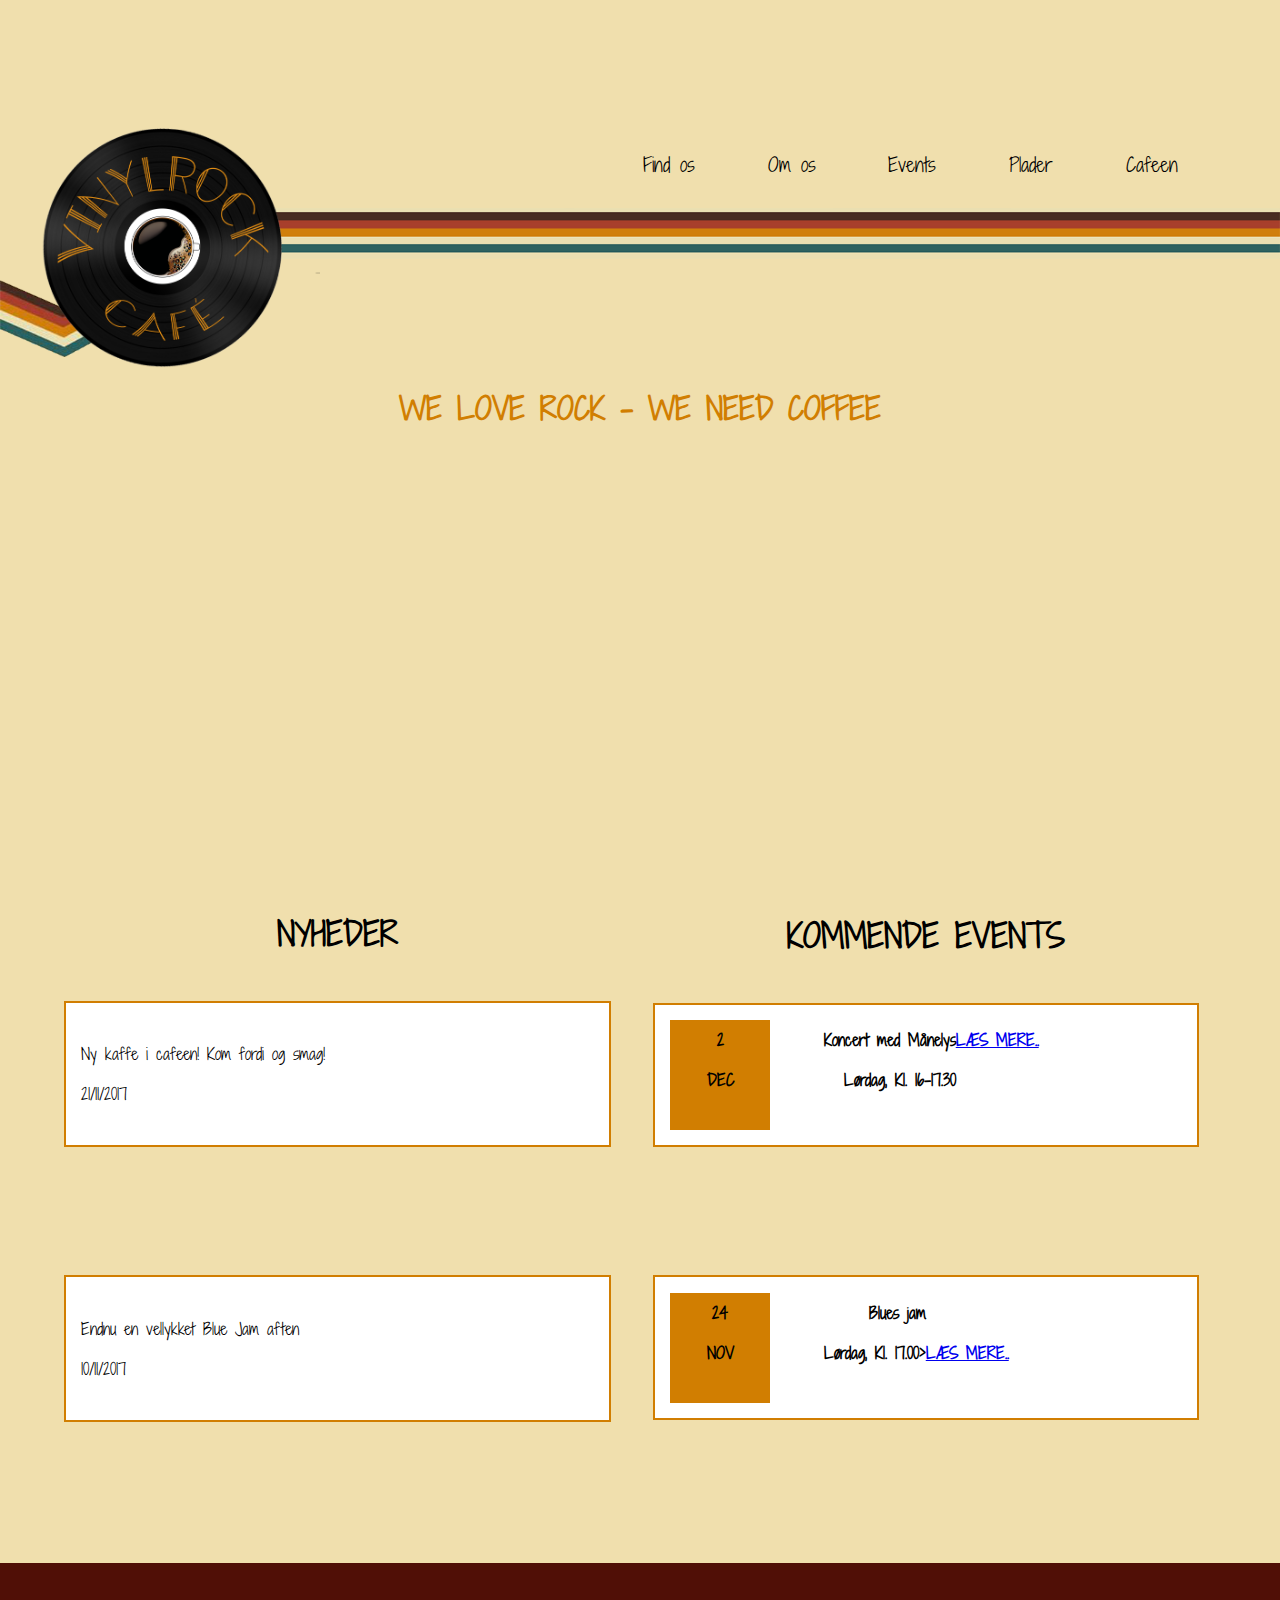
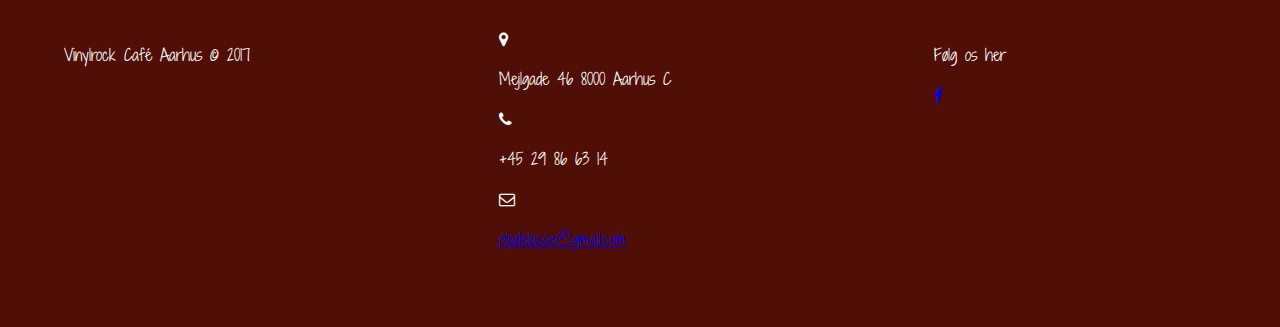
<file: index.html>
<!DOCTYPE html>
<html>
<head>
	<meta charset="utf-8">
    <meta name="viewport" content="width=device-width, initial-scale=1.0">
	<meta name="description" content="">
	<title>Vinylrock Café Aarhus</title>
	<link rel="stylesheet" type="text/css" href="css/style.css">
	<link href="https://fonts.googleapis.com/css?family=Shadows+Into+Light+Two" rel="stylesheet">
	<link rel="stylesheet" href="font-awesome-4.7.0/css/font-awesome.min.css">
	</head>
    <body>
		
<header>
        <a href="index.html">
			<img class="logo" src="images/vinyllogo4.png" alt="logo" width="25%"></a>
       
 <div class="topnav" id="myTopnav">
  <a href="cafeen.html">Cafeen</a>
  <a href="plader.html">Plader</a>
  <a href="events.html">Events</a>
  <a href="om-os.html">Om os</a>
<a href="find-os.html">Find os</a>
  <a href="javascript:void(0);" style="font-size:200%;" class="icon" onclick="myFunction()">&#9776;</a>
</div>
		  
<img class="streg" src="images/streg.png" alt="streg" width="100%">

   <div id="vinkel">
    <img src="images/Vinkelstreg.png" width="50%">
    </div>
    
    
        </header>
		<section class="hjre">
<h1 id="slogan">WE LOVE ROCK - WE NEED COFFEE</h1>
             <iframe src="https://player.vimeo.com/video/231062854?autoplay=1" width="640" height="360" frameborder="0" webkitallowfullscreen mozallowfullscreen allowfullscreen></iframe>
        </section>
 

<div class=udenforfooter>
        <div class="grid">
	

	<section class="bokse">
		<h1>NYHEDER</h1>
		</section>
	
<div class="flex-container">
		<p>Ny kaffe i cafeen! Kom fordi og smag! <br>21/11/2017</p>
		</div>
<div class="flex-container">
		<p>Endnu en vellykket Blue Jam aften <br>10/11/2017</p>
		</div>
        </div>    
            
        <br>
      
		
		
<div class="grid1">
		<section>
		<h1>KOMMENDE EVENTS</h1>
		</section>
		
		
		<div class="flex-container">
			 <li class="flex-item1">Koncert med Månelys <br> Lørdag, Kl. 16-17.30<br><a class="right" href="events.html" target="_blank">LÆS MERE..</a></li>
			 <li class="flex-item" class="dato"><strong>2 <br>DEC</strong>
			</div>
			
			
        <div class="flex-container">
			<li class="flex-item1">Blues jam <br> Lørdag, Kl. 17.00><a class="right" href="events.html" target="_blank"><br>LÆS MERE..</a>
			 <li class="flex-item" class="dato"><strong>24<br>NOV</strong>
			
		</div>	
	</div>
		</div>
	
        <br>
        <br>
		
	
		<!---footer>
		<div class="container_footer">
		<div class="boks1"><p>lalalala mustafa er en nar lalala</p></div>
		<div class="boks2"><p>lalalala mustafa er en nar lalala</p></div>
		<div class="boks3"><p>lalalala mustafa er en nar lalala</p></div>
		</div>
		</footer-->
		
		<footer class="container_footer">


			<div class="boks1">

				<p class="footer-company-name">Vinylrock Café Aarhus &copy; 2017</p>
			</div>

			<div class="boks2">

				<div>
					<i class="fa fa-map-marker"></i>
					<p>Mejlgade 46 8000 Aarhus C</p>
				</div>

				<div>
					<i class="fa fa-phone"></i>
					<p>+45 29 86 63 14</p>
				</div>

				<div>
					<i class="fa fa-envelope-o" aria-hidden="true"></i>
					<p><a href="mailto:pladelasse@gmail.com">pladelasse@gmail.com</a></p>
				</div>

			</div>

			<div class="boks3">

				<div class="footer-icons">
					<p>Følg os her</p>
					<a href="https://www.facebook.com/wishyouwereherenow/"><i class="fa fa-facebook" aria-hidden="true"></i></a>

				</div>

			</div>



		</footer>	
		
		
<script>
function myFunction() {
    var x = document.getElementById("myTopnav");
    if (x.className === "topnav") {
        x.className += " responsive";
    } else {
        x.className = "topnav";
    }
}
</script>
			
</body>
</html>
</file>
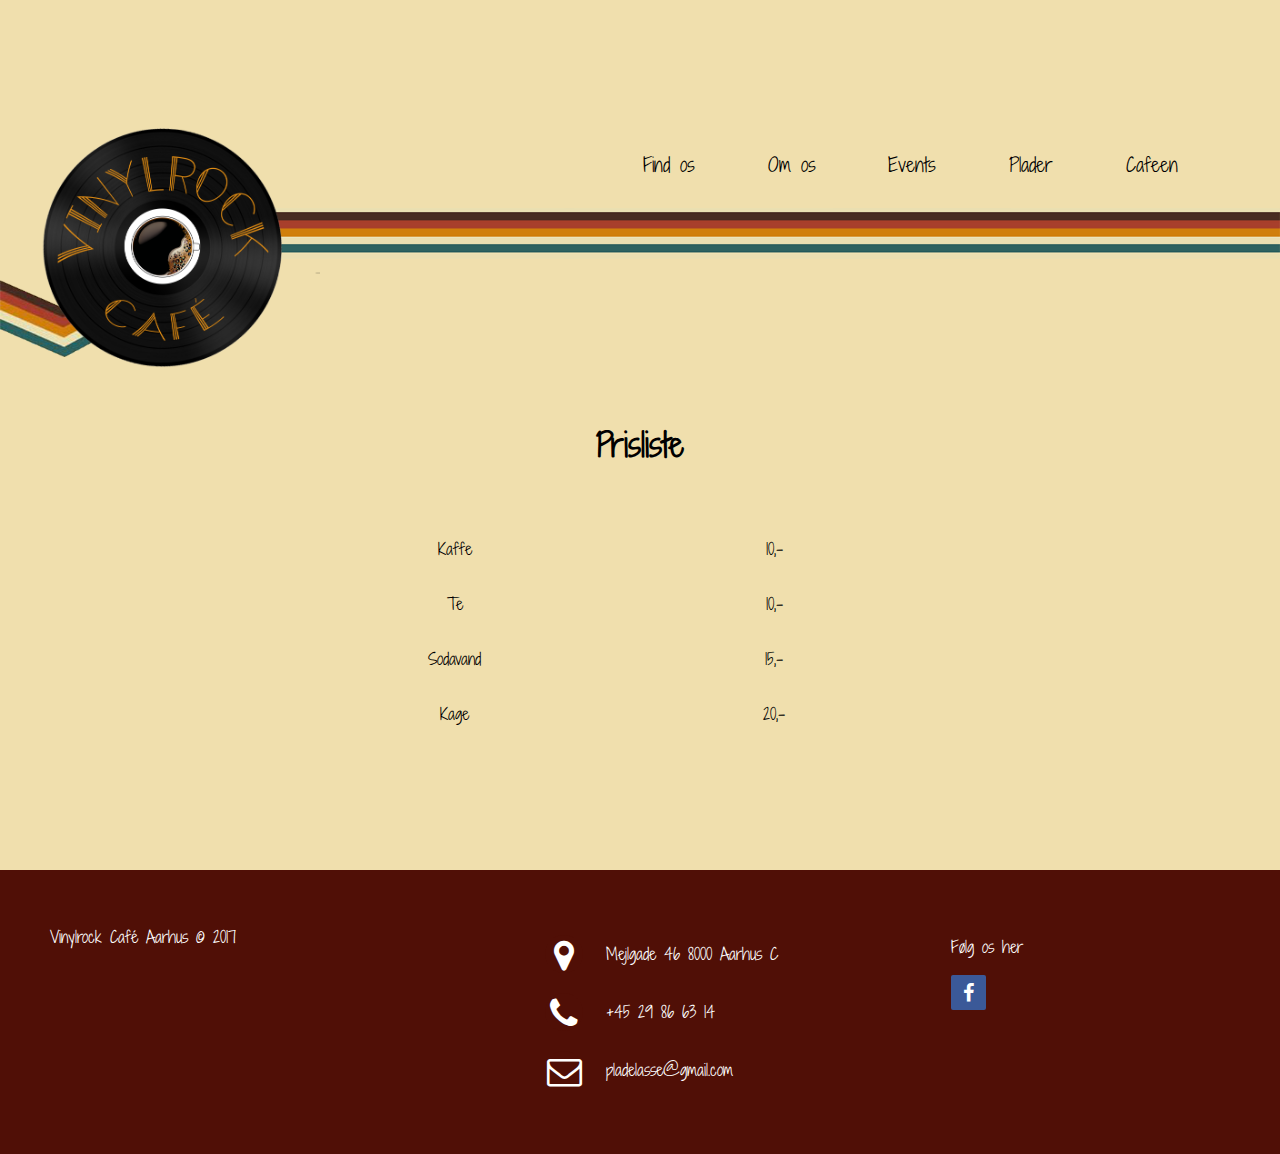
<file: cafeen.html>
<!DOCTYPE html>
<html>

<head>
	<meta charset="utf-8">
	<meta name="viewport" content="width=device-width, initial-scale=1.0">
	<meta name="description" content="">
	<title>Vinylrock Café Aarhus</title>
	<link rel="stylesheet" type="text/css" href="css/style.css">
	<link href="https://fonts.googleapis.com/css?family=Shadows+Into+Light+Two" rel="stylesheet">
	<link rel="stylesheet" href="font-awesome-4.7.0/css/font-awesome.min.css">
</head>

<body>
	
	<header>
        <a href="index.html">
			<img class="logo" src="images/vinyllogo4.png" alt="logo" width="25%"></a>
      
 <div class="topnav" id="myTopnav">
  <a href="cafeen.html">Cafeen</a>
  <a href="plader.html">Plader</a>
  <a href="events.html">Events</a>
  <a href="om-os.html">Om os</a>
<a href="find-os.html">Find os</a>
  <a href="javascript:void(0);" style="font-size:200%;" class="icon" onclick="myFunction()">&#9776;</a>
</div>
 			
<img class="streg" src="images/streg.png" alt="streg" width="100%">
        <div id="vinkel">
    <img src="images/Vinkelstreg.png" width="50%">
    </div>
    
	
</header>

    <br>
    <br>
    
<h1>Prisliste</h1>    
  
    
    
    <!-- Prisliste !-->
<table>
  <tr id="menu">
     
  </tr>
  <tr>
    <td>Kaffe</td>
    <td>10,-</td>
    
  </tr>
  <tr>
    <td>Te</td>
    <td>10,-</td>
    
  </tr>
  <tr>
    <td>Sodavand</td>
    <td>15,-</td>
  </tr>
    
     <tr>
    <td>Kage</td>
    <td>20,-</td>
  </tr>
</table>
	
		<footer class="footer-distributed">

			
			<div class="footer-left">

			<p class="footer-company-name">Vinylrock Café Aarhus &copy; 2017</p>
			</div>

			<div class="footer-center">

				<div>
					<i class="fa fa-map-marker"></i>
					<p>Mejlgade 46 8000 Aarhus C</p>
				</div>

				<div>
					<i class="fa fa-phone"></i>
					<p>+45 29 86 63 14</p>
				</div>

				<div>
					<i class="fa fa-envelope-o" aria-hidden="true"></i>
					<p><a href="mailto:pladelasse@gmail.com">pladelasse@gmail.com</a></p>
				</div>

			</div>

			<div class="footer-right">

				<div class="footer-icons">
					<p>Følg os her</p>
					<a href="https://www.facebook.com/wishyouwereherenow/"><i class="fa fa-facebook" aria-hidden="true"></i></a>

				</div>

			</div>
		
	</footer>
	
<script>
function myFunction() {
    var x = document.getElementById("myTopnav");
    if (x.className === "topnav") {
        x.className += " responsive";
    } else {
        x.className = "topnav";
    }
}
</script>

</body>

</html>
</file>
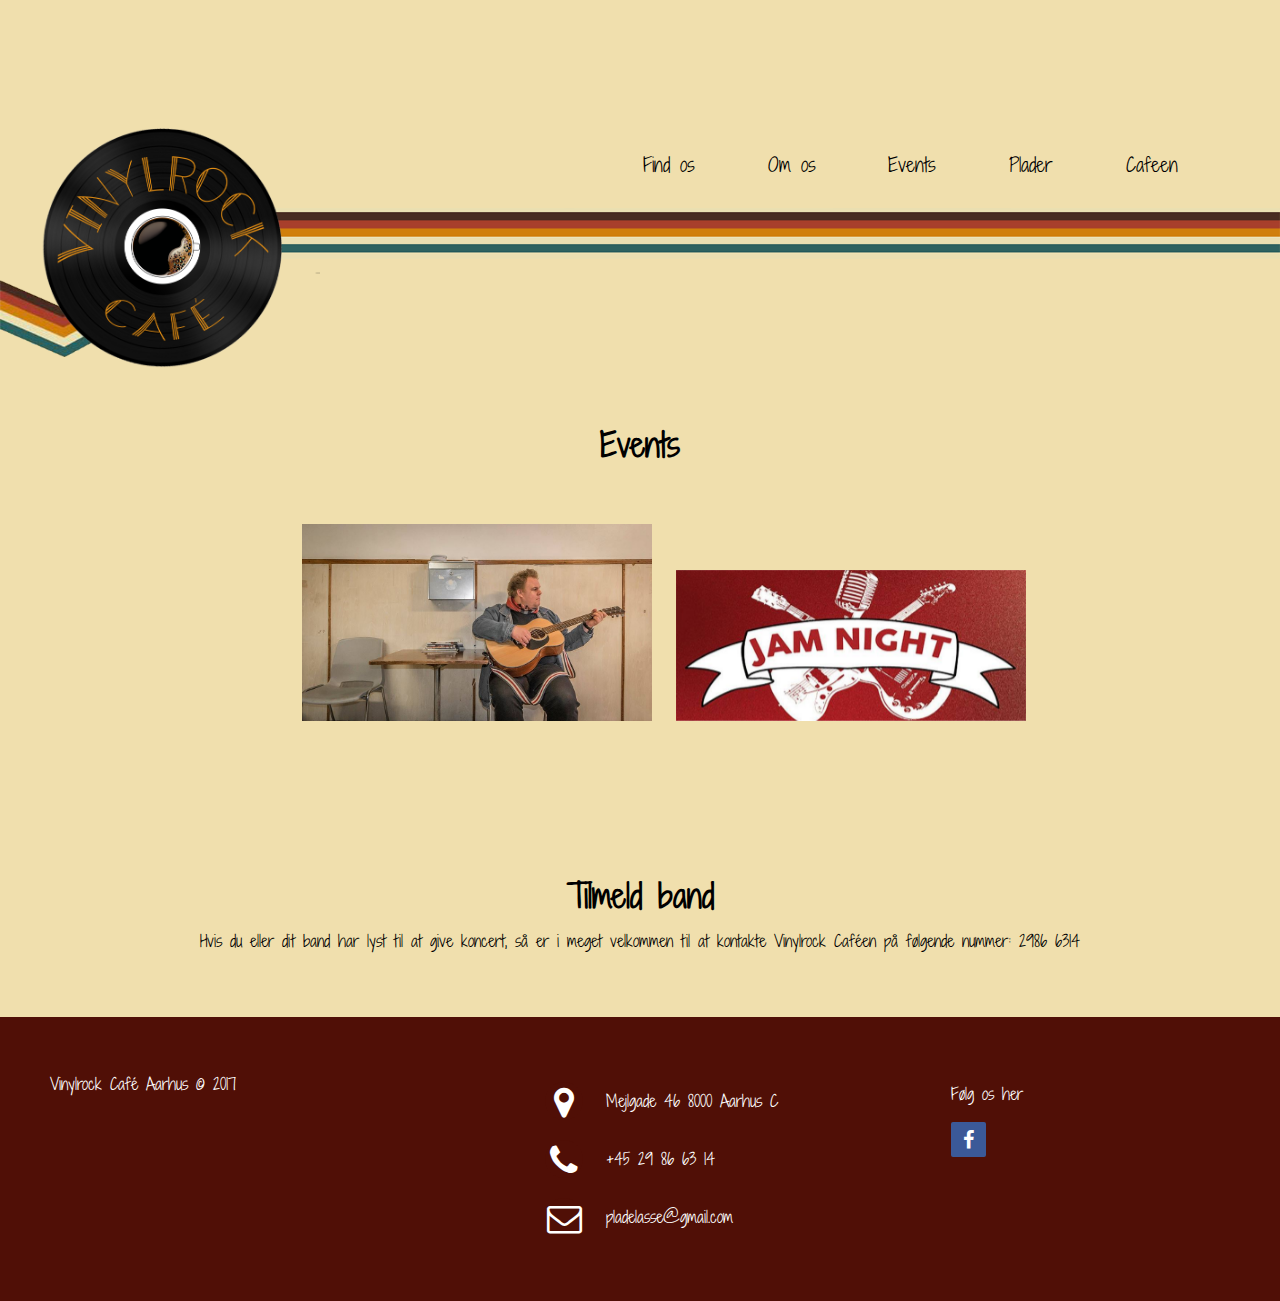
<file: events.html>
<!DOCTYPE html>
<html>
<head>
<meta charset="utf-8">
    <meta name="viewport" content="width=device-width, initial-scale=1.0">
	<meta name="description" content="">
	<title>Vinylrock Café Aarhus</title>
	<link rel="stylesheet" type="text/css" href="css/style.css">
	<link href="https://fonts.googleapis.com/css?family=Shadows+Into+Light+Two" rel="stylesheet">
	<link rel="stylesheet" href="font-awesome-4.7.0/css/font-awesome.min.css">
</head>
<body>

	<header>
		
		<a href="index.html">
			<img class="logo" src="images/vinyllogo4.png" alt="logo" width="25%"></a>
		
 <div class="topnav" id="myTopnav">
  <a href="cafeen.html">Cafeen</a>
  <a href="plader.html">Plader</a>
  <a href="events.html">Events</a>
  <a href="om-os.html">Om os</a>
<a href="find-os.html">Find os</a>
  <a href="javascript:void(0);" style="font-size:200%;" class="icon" onclick="myFunction()">&#9776;</a>
</div>
		
 			
<img class="streg" src="images/streg.png" alt="streg" width="100%">
        <div id="vinkel">
    <img src="images/Vinkelstreg.png" width="50%">
    </div>
    
</header>

    <br>
    <br>
    
<h1>Events</h1>    
		
    <div id="centrum">
<figure class="snip1552">
  <img src=images/M%C3%A5nelys.jpg alt="Månelys" />
  <figcaption>
    <h3>Månelys</h3>
    <p>Månelys er et alias for den aarhusianske sanger og sangskriver Morten Ebert Larsen, født 1990. Han skriver dansksprogede sange om hverdagens magi og livets store spørgsmål.</p>
  </figcaption>
  <a href="#"></a>
</figure>
<figure class="snip1552"><img src=images/Blues%20jam.jpg alt="Blues jam" />
  <figcaption>
    <h3>Blues jam</h3>
    <p>Kom til en hyggelig musik aften! Jammen er åbne for alle, så tag dit instrument med, så søger vi for forstærker og opbakning.  </p>
  </figcaption>
  <a href="#"></a>
</figure>  
        </div>

    
    <h1>Tilmeld band</h1>
    <p class="desktop">Hvis du eller dit band har lyst til at give koncert, så er i meget velkommen til at kontakte Vinylrock Caféen på følgende nummer: 2986 6314</p>
    
    <br>
    <br>
    
		
		<footer class="footer-distributed">

			
			<div class="footer-left">

			<p class="footer-company-name">Vinylrock Café Aarhus &copy; 2017</p>
			</div>

			<div class="footer-center">

				<div>
					<i class="fa fa-map-marker"></i>
					<p>Mejlgade 46 8000 Aarhus C</p>
				</div>

				<div>
					<i class="fa fa-phone"></i>
					<p>+45 29 86 63 14</p>
				</div>

				<div>
					<i class="fa fa-envelope-o" aria-hidden="true"></i>
					<p><a href="mailto:pladelasse@gmail.com">pladelasse@gmail.com</a></p>
				</div>

			</div>

			<div class="footer-right">

				<div class="footer-icons">
					<p>Følg os her</p>
					<a href="https://www.facebook.com/wishyouwereherenow/"><i class="fa fa-facebook" aria-hidden="true"></i></a>

				</div>

			</div>
		
	</footer>
<script>
function myFunction() {
    var x = document.getElementById("myTopnav");
    if (x.className === "topnav") {
        x.className += " responsive";
    } else {
        x.className = "topnav";
    }
}
</script>



</body>
</html>
</file>
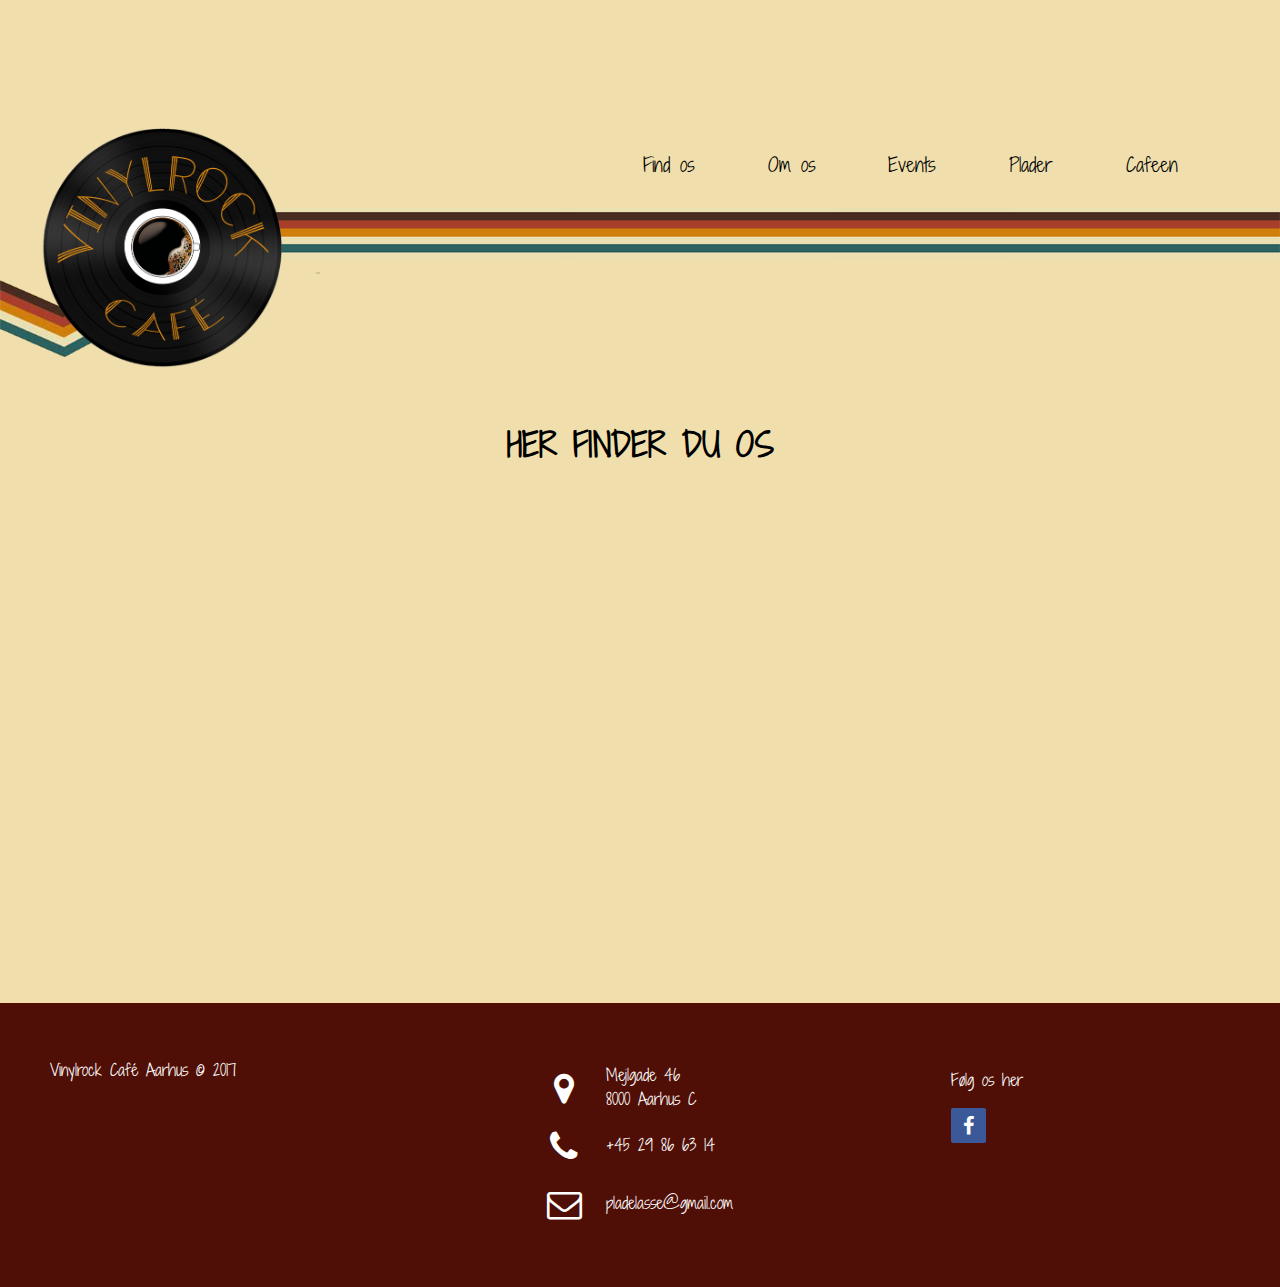
<file: find-os.html>
<!DOCTYPE html>
<html>
<head>
<meta charset="utf-8">
    <meta name="viewport" content="width=device-width, initial-scale=1.0">
	<meta name="description" content="">
	<title>Vinylrock Café Aarhus</title>
	<link rel="stylesheet" type="text/css" href="css/style.css">
	<link href="https://fonts.googleapis.com/css?family=Shadows+Into+Light+Two" rel="stylesheet">
	<link rel="stylesheet" href="font-awesome-4.7.0/css/font-awesome.min.css">
</head>
<body>

	<header>
        <a href="index.html">
			<img class="logo" src="images/vinyllogo4.png" alt="logo" width="25%"></a>
      
 <div class="topnav" id="myTopnav">
  <a href="cafeen.html">Cafeen</a>
  <a href="plader.html">Plader</a>
  <a href="events.html">Events</a>
  <a href="om-os.html">Om os</a>
<a href="find-os.html">Find os</a>
  <a href="javascript:void(0);" style="font-size:200%;" class="icon" onclick="myFunction()">&#9776;</a>
</div>
 			
<img class="streg" src="images/streg.png" alt="streg" width="100%">
        <div id="vinkel">
    <img src="images/Vinkelstreg.png" width="50%">
    </div>
    
	
</header>
	<br>
    <br>
	<section class="map">
	<h1>HER FINDER DU OS</h1>

<iframe
  width="600"
  height="450"
  frameborder="0" style="border:0"
  src="https://www.google.com/maps/embed?pb=!1m18!1m12!1m3!1d2221.8617125437263!2d10.210452151274998!3d56.15949556792436!2m3!1f0!2f0!3f0!3m2!1i1024!2i768!4f13.1!3m3!1m2!1s0x464c3f97abd48dd9%3A0xbe4b0ffcdbe640d2!2sVinyl+Cafeen!5e0!3m2!1sda!2sus!4v1511267266593 key=AIzaSyAbb_Hs8M1Q3erpT8bpQ3I8ZHpFj6bPkYk
    &q=Space+Needle,Aarhus+DK" allowfullscreen>
</iframe>
		<br>
        <br>
		
	</section>	
	
		<footer class="footer-distributed">

			
			<div class="footer-left">

			<p class="footer-company-name">Vinylrock Café Aarhus &copy; 2017</p>
			</div>

			<div class="footer-center">

				<div>
					<i class="fa fa-map-marker"></i>
					<p>Mejlgade 46 <br> 8000 Aarhus C</p>
				</div>

				<div>
					<i class="fa fa-phone"></i>
					<p>+45 29 86 63 14</p>
				</div>

				<div>
					<i class="fa fa-envelope-o" aria-hidden="true"></i>
					<p><a href="mailto:pladelasse@gmail.com">pladelasse@gmail.com</a></p>
				</div>

			</div>

			<div class="footer-right">

				<div class="footer-icons">
					<p>Følg os her</p>
					<a href="https://www.facebook.com/wishyouwereherenow/"><i class="fa fa-facebook" aria-hidden="true"></i></a>

				</div>

			</div>
		

	</footer>


<script>
function myFunction() {
    var x = document.getElementById("myTopnav");
    if (x.className === "topnav") {
        x.className += " responsive";
    } else {
        x.className = "topnav";
    }
}
</script>
</body>
</html>
</file>
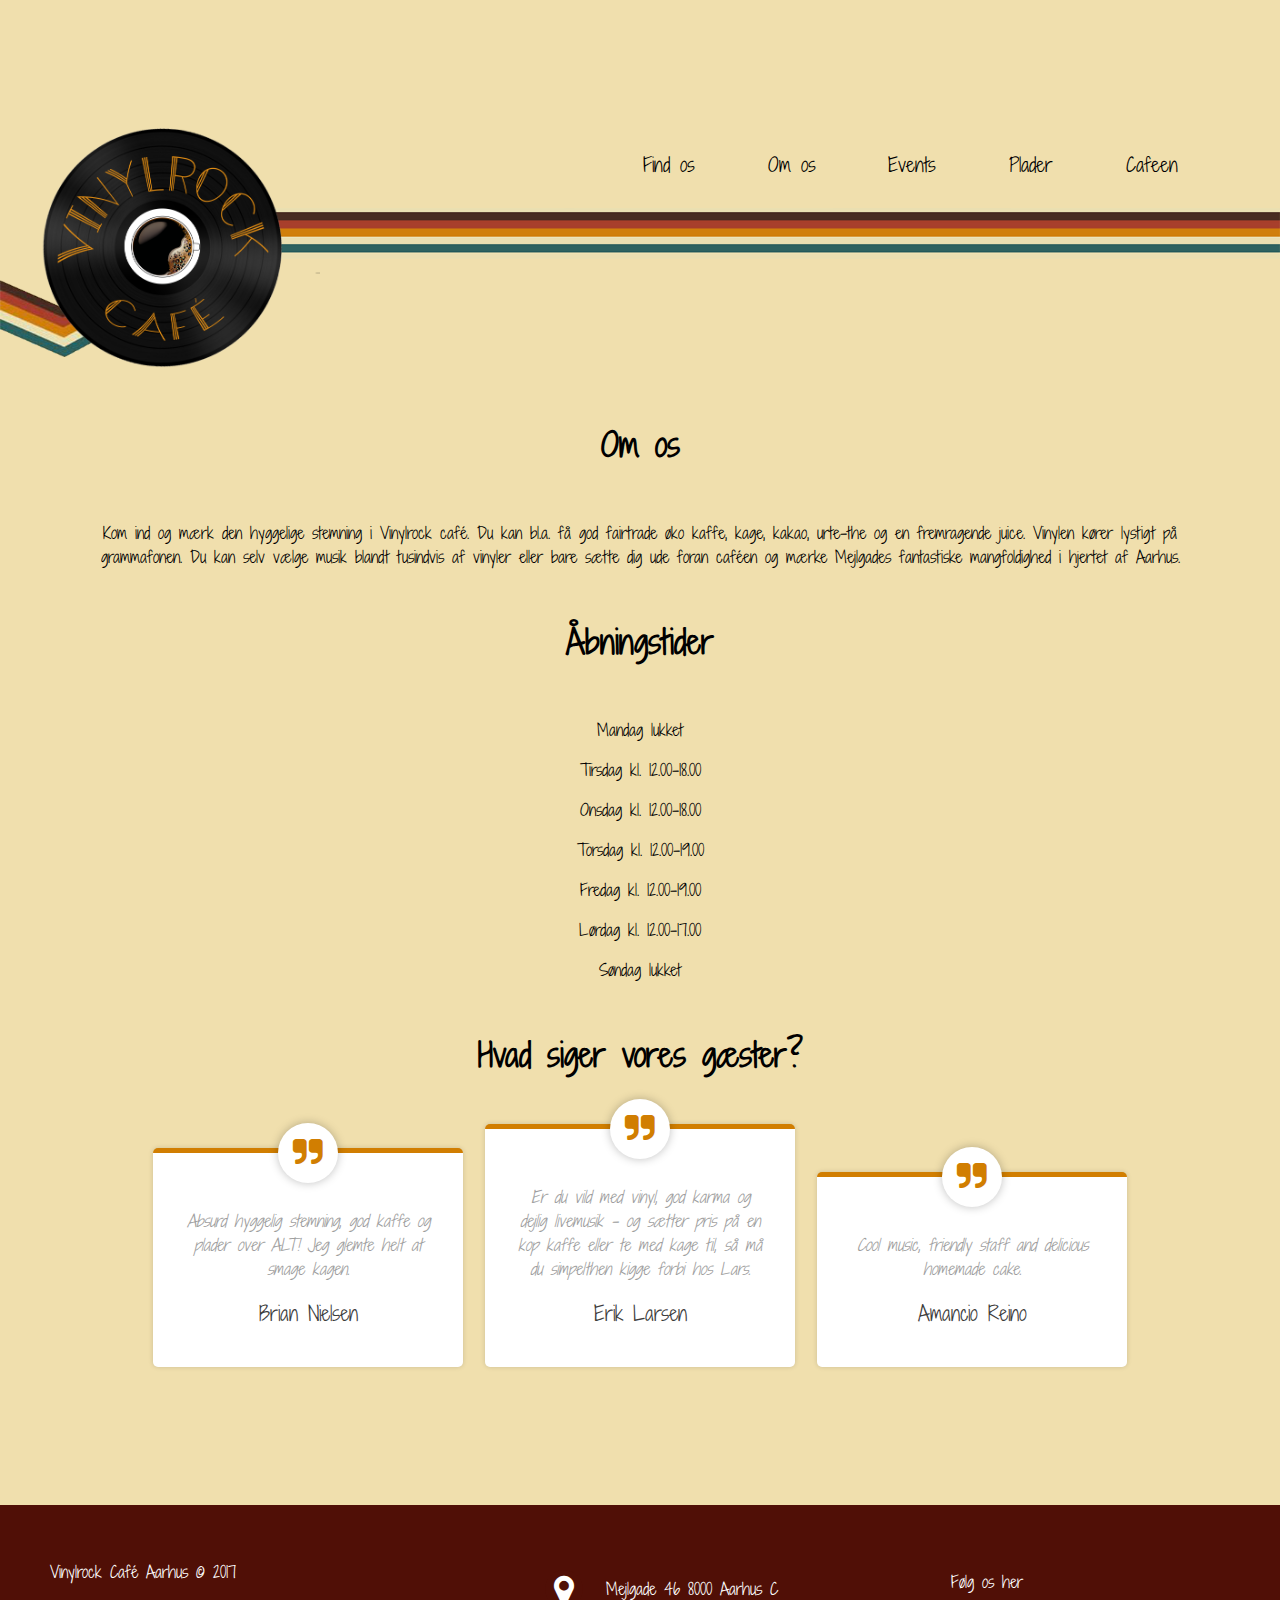
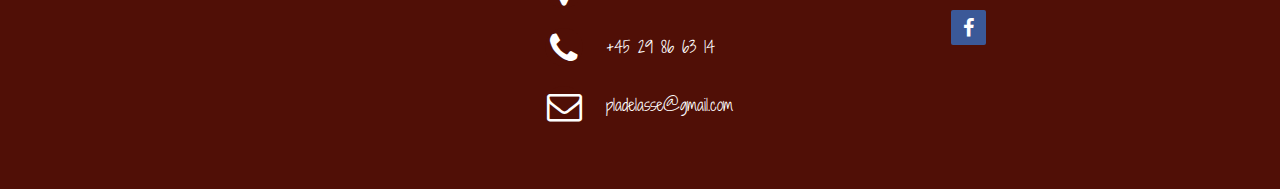
<file: om-os.html>
<!DOCTYPE html>
<html>

<head>
	<meta charset="utf-8">
	<meta name="viewport" content="width=device-width, initial-scale=1.0">
	<meta name="description" content="">
	<title>Vinylrock Café Aarhus</title>
	<link rel="stylesheet" type="text/css" href="css/style.css">
	<link href="https://fonts.googleapis.com/css?family=Shadows+Into+Light+Two" rel="stylesheet">
	<link rel="stylesheet" href="font-awesome-4.7.0/css/font-awesome.min.css">


	<header>
		<a href="index.html">
			<img class="logo" src="images/vinyllogo4.png" alt="logo" width="25%"></a>

		<div class="topnav" id="myTopnav">
			<a href="cafeen.html">Cafeen</a>
			<a href="plader.html">Plader</a>
			<a href="events.html">Events</a>
			<a href="om-os.html">Om os</a>
			<a href="find-os.html">Find os</a>
			<a href="javascript:void(0);" style="font-size:200%;" class="icon" onclick="myFunction()">&#9776;</a>
		</div>

		<img class="streg" src="images/streg.png" alt="streg" width="100%">
		<div id="vinkel">
			<img src="images/Vinkelstreg.png" width="50%">
		</div>


	</header>

	<body>
		<br>
		<br>

		<h1>Om os</h1>

		<div class="indryk">
			<p>
				Kom ind og mærk den hyggelige stemning i Vinylrock café. Du kan bl.a. få god fairtrade øko kaffe, kage, kakao, urte-the og en fremragende juice. Vinylen kører lystigt på grammafonen. Du kan selv vælge musik blandt tusindvis af vinyler eller bare sætte dig ude foran caféen og mærke Mejlgades fantastiske mangfoldighed i hjertet af Aarhus.
			</p>
		</div>
		<br>
		<h1>Åbningstider</h1>
		<div class="indryk">
			<p>Mandag lukket</p>
			<p>Tirsdag kl. 12.00-18.00</p>
			<p>Onsdag kl. 12.00-18.00</p>
			<p>Torsdag kl. 12.00-19.00</p>
			<p>Fredag kl. 12.00-19.00</p>
			<p>Lørdag kl. 12.00-17.00</p>
			<p>Søndag lukket</p>
		</div>

		<br>

		<h1>Hvad siger vores gæster?</h1>


		<div id="center">
			<figure class="snip1533">
				<figcaption>
					<blockquote>
						<p>Absurd hyggelig stemning, god kaffe og plader over ALT! Jeg glemte helt at smage kagen.</p>
					</blockquote>
					<h3>Brian Nielsen</h3>
				</figcaption>
			</figure>
			<figure class="snip1533">
				<figcaption>
					<blockquote>
						<p>Er du vild med vinyl, god karma og dejlig livemusik - og sætter pris på en kop kaffe eller te med kage til, så må du simpelthen kigge forbi hos Lars.</p>
					</blockquote>
					<h3>Erik Larsen</h3>
				</figcaption>
			</figure>
			<figure class="snip1533">
				<figcaption>
					<blockquote>
						<p>Cool music, friendly staff and delicious homemade cake. </p>
					</blockquote>
					<h3>Amancio Reino</h3>
				</figcaption>
			</figure>
		</div>




		<footer class="footer-distributed">


			<div class="footer-left">

				<p class="footer-company-name">Vinylrock Café Aarhus &copy; 2017</p>
			</div>

			<div class="footer-center">

				<div>
					<i class="fa fa-map-marker"></i>
					<p>Mejlgade 46 8000 Aarhus C</p>
				</div>

				<div>
					<i class="fa fa-phone"></i>
					<p>+45 29 86 63 14</p>
				</div>

				<div>
					<i class="fa fa-envelope-o" aria-hidden="true"></i>
					<p><a href="mailto:pladelasse@gmail.com">pladelasse@gmail.com</a></p>
				</div>

			</div>

			<div class="footer-right">

				<div class="footer-icons">
					<p>Følg os her</p>
					<a href="https://www.facebook.com/wishyouwereherenow/"><i class="fa fa-facebook" aria-hidden="true"></i></a>

				</div>

			</div>



		</footer>


		<script>
			function myFunction() {
				var x = document.getElementById("myTopnav");
				if (x.className === "topnav") {
					x.className += " responsive";
				} else {
					x.className = "topnav";
				}
			}

		</script>

	</body>
		
</head>
	
</html>
</file>
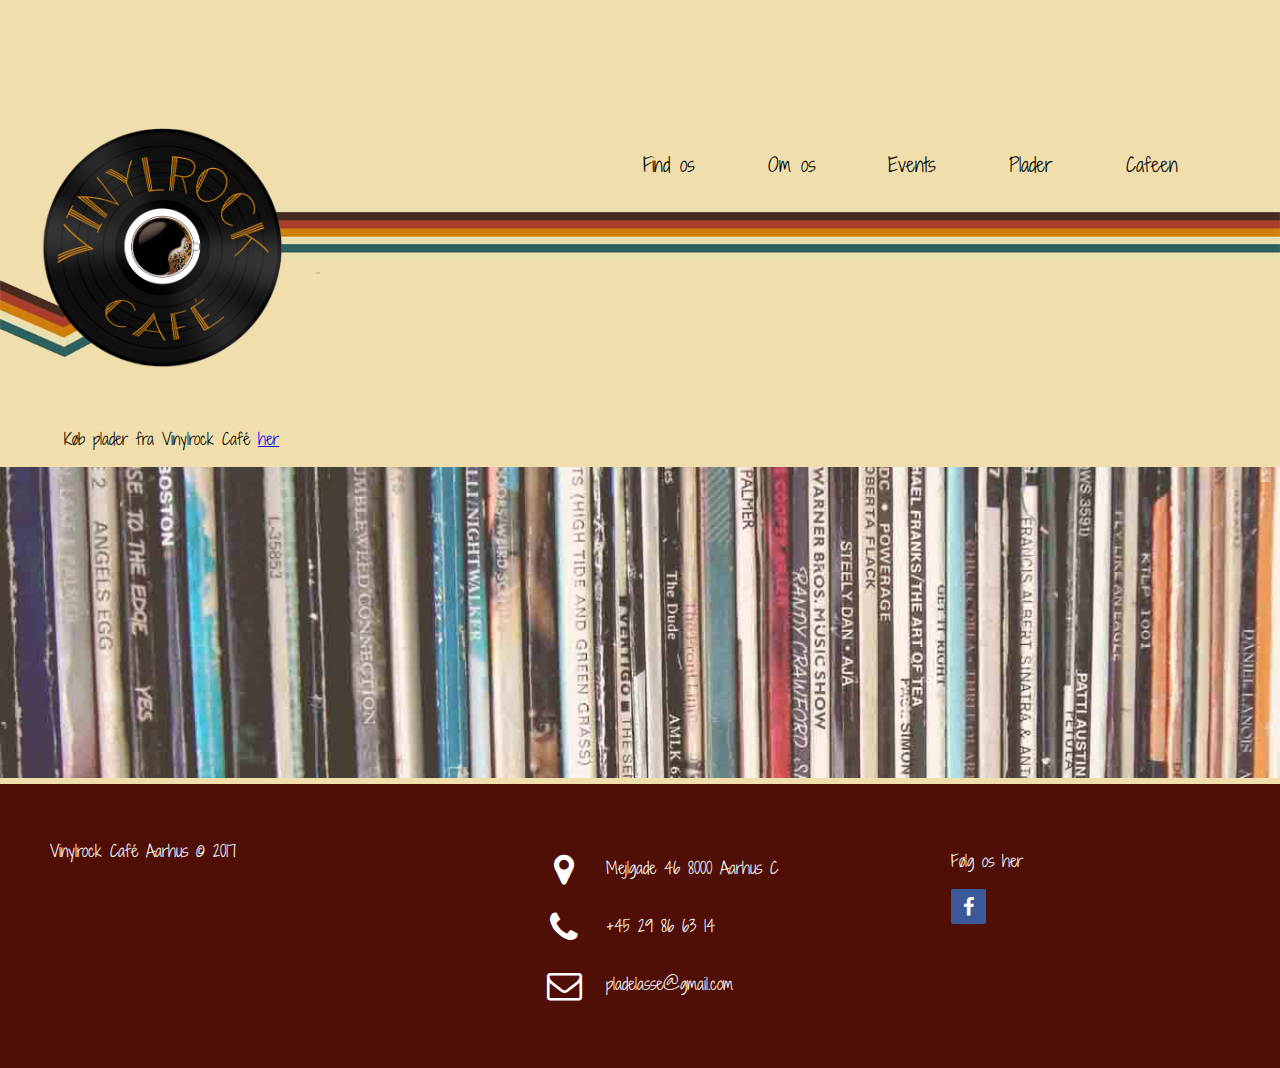
<file: plader.html>
<!DOCTYPE html>
<html>
<head>
	<meta charset="utf-8">
    <meta name="viewport" content="width=device-width, initial-scale=1.0">
	<meta name="description" content="">
	<title>Vinylrock Café Aarhus</title>
	<link rel="stylesheet" type="text/css" href="css/style.css">
	<link href="https://fonts.googleapis.com/css?family=Shadows+Into+Light+Two" rel="stylesheet">
	<link rel="stylesheet" href="font-awesome-4.7.0/css/font-awesome.min.css">
</head>
<body>

	<header>
        <a href="index.html">
			<img class="logo" src="images/vinyllogo4.png" alt="logo" width="25%"></a>
      
 <div class="topnav" id="myTopnav">
  <a href="cafeen.html">Cafeen</a>
  <a href="plader.html">Plader</a>
  <a href="events.html">Events</a>
  <a href="om-os.html">Om os</a>
<a href="find-os.html">Find os</a>
  <a href="javascript:void(0);" style="font-size:200%;" class="icon" onclick="myFunction()">&#9776;</a>
</div>
 			
<img class="streg" src="images/streg.png" alt="streg" width="120%">
        
        <div id="vinkel">
    <img src="images/Vinkelstreg.png" width="50%">
    </div>
    
	
</header>
    
    <br>
    <br>
    <p id="plader"> Køb plader fra Vinylrock Café 
        <a href=" https://www.discogs.com/seller/VinylrockCafe/profile" target="_blank">her</a> </p>
    
    <img src="/images/vinyl-records.jpg" alt="vinyler" id="vinyler">
    
		
		<footer class="footer-distributed">

			
			<div class="footer-left">

			<p class="footer-company-name">Vinylrock Café Aarhus &copy; 2017</p>
			</div>

			<div class="footer-center">

				<div>
					<i class="fa fa-map-marker"></i>
					<p>Mejlgade 46 8000 Aarhus C</p>
				</div>

				<div>
					<i class="fa fa-phone"></i>
					<p>+45 29 86 63 14</p>
				</div>

				<div>
					<i class="fa fa-envelope-o" aria-hidden="true"></i>
					<p><a href="mailto:pladelasse@gmail.com">pladelasse@gmail.com</a></p>
				</div>

			</div>

			<div class="footer-right">

				<div class="footer-icons">
					<p>Følg os her</p>
					<a href="https://www.facebook.com/wishyouwereherenow/"><i class="fa fa-facebook" aria-hidden="true"></i></a>

				</div>

			</div>
		
	</footer>
	
<script>
function myFunction() {
    var x = document.getElementById("myTopnav");
    if (x.className === "topnav") {
        x.className += " responsive";
    } else {
        x.className = "topnav";
    }
}
</script>


</body>
</html>
</file>
<file: css/style.css>
body {
	font-size: auto;
	line-height: 1.50em;
	font-family: 'Shadows Into Light Two', cursive;
	background-color: #f0dfad;
	color: black;
	margin: 0;

}

h1 {
	text-align: center;
}


.topnav {
	overflow: hidden;
	background-color: #f0dfad;
	display: inline-block;
	width: 70%;
	margin-bottom: 5%;
	margin-top: 5%;


}

.topnav a {
	display: block;
	color: black;
	text-align: center;
	padding: 12px 14px;
	text-decoration: none;
	font-size: 120%;
	float: right;
	margin-right: 5%;
}

.topnav a:hover {
	background-color: #f0dfad;
	color: black;
}

.active {
	background-color: #4CAF50;
	color: white;
}

.topnav .icon {
	display: none;
}


#slogan {
	color: #d17e01;
	padding-top: 1%;
	padding-bottom: 2%;
}

.logo {
	animation-name: spin;
	animation-duration: 1s;
	animation-iteration-count: 1;
	animation-timing-function: linear;
	/* transform: rotate(3deg); */
	/* transform: rotate(0.3rad);/ */
	/* transform: rotate(3grad); */
	/* transform: rotate(.03turn);  */
}


@keyframes spin {
	from {
		transform: rotate(0deg);
	}
	to {
		transform: rotate(360deg);
	}

}

.logo:hover {
	-webkit-transform: rotate(360deg);
	transform: rotate(360deg);
}

}

/*forside*/

.right {
	font-size: 15px;
	margin-top: 10%;
	color: black;
	text-decoration: none;


}


.flex-item {
	width: 100%;
	height: 100%;
	background-color: #d17e01;
	border-color: #d17e01;


}

.flex-container {
	display: inline-block;
	flex-direction: row-reverse;
	background-color: white;
	border: 2px solid #d17e01;
	margin-left: 5%;
	margin-right: 5%;
	margin-top: 5%;
	justify-content: flex-end;
	padding: inherit;
	margin-bottom: 20%;
}


/*PRISLISTE*/

table,
td,
th {
	border: 1px solid #f0dfad;
	text-align: left;
}

table {
	border-collapse: collapse;
	width: 100%;
	margin-bottom: 10%;
	margin-top: 5%;
}

th,
td {
	padding: 15px;
}

#menu {
	font-size: 120%;
	margin-bottom: 10%;
}

#vinyler {
	width: 100%;
	padding: 0%;
	margin: 0%;
}



/*find os*/

.map {
	width: 100%;
	height: 400px;
	text-align: center;
	margin-bottom: 15%;
	display: inline-block;
}


/*om os*/

@import url(https://fonts.googleapis.com/css?family=Roboto:300,400);
@import url(https://maxcdn.bootstrapcdn.com/font-awesome/4.4.0/css/font-awesome.min.css);
.snip1533 {
	box-shadow: 0 0 5px rgba(0, 0, 0, 0.15);
	color: #9e9e9e;
	display: inline-block;
	font-family: 'Shadows Into Light Two', cursive;
	font-size: 16px;
	margin: 35px 7px 10px;
	max-width: 310px;
	min-width: 250px;
	position: relative;
	text-align: center;
	width: 100%;
	background-color: #ffffff;
	border-radius: 5px;
	border-top: 5px solid #d17e01;

}


#center {
	text-align: center;
	margin-bottom: 10%;
}

.snip1533 *,
.snip1533 *:before {
	-webkit-box-sizing: border-box;
	box-sizing: border-box;
	-webkit-transition: all 0.1s ease-out;
	transition: all 0.1s ease-out;
}

.snip1533 figcaption {
	padding: 13% 10% 12%;
}

.snip1533 figcaption:before {
	-webkit-transform: translateX(-50%);
	transform: translateX(-50%);
	background-color: #fff;
	border-radius: 50%;
	box-shadow: 0 0 10px rgba(0, 0, 0, 0.25);
	color: #d17e01;
	content: "\f10e";
	font-family: 'FontAwesome';
	font-size: 32px;
	font-style: normal;
	left: 50%;
	line-height: 60px;
	position: absolute;
	top: -30px;
	width: 60px;
}

.snip1533 h3 {
	color: #3c3c3c;
	font-size: 20px;
	font-weight: 300;
	line-height: 24px;
	margin: 10px 0 5px;
}

.snip1533 h4 {
	font-weight: 400;
	margin: 0;
	opacity: 0.5;
}

.snip1533 blockquote {
	font-style: italic;
	font-weight: 300;
	margin: 0 0 20px;
}


.indryk {
	margin-left: 5%;
	margin-right: 5%;
	margin-top: 5%;
}



/*events*/

@import url(https://fonts.googleapis.com/css?family=Source+Sans+Pro);
.snip1552 {
	font-family: 'Shadows Into Light Two', cursive;
	position: relative;
	display: inline-block;
	overflow: hidden;
	margin: 8px;
	min-width: 250px;
	max-width: 350px;
	width: 100%;
	color: #000000;
	text-align: left;
	font-size: 16px;
	background-color: #fff;
}

.snip1552 * {
	-webkit-box-sizing: border-box;
	box-sizing: border-box;
	-webkit-transition: all 0.45s ease;
	transition: all 0.45s ease;
}

.snip1552 img {
	vertical-align: top;
	max-width: 100%;
	backface-visibility: hidden;
}

.snip1552 figcaption {
	position: absolute;
	top: 25px;
	bottom: 25px;
	left: 25px;
	right: 25px;
	z-index: 1;
	bottom: 0;
}

.snip1552 h3,
.snip1552 p {
	margin: 0;
	opacity: 0;
	letter-spacing: 1px;
}

.snip1552 h3 {
	-webkit-transform: translateY(-100%);
	transform: translateY(-100%);
	text-transform: uppercase;
	font-weight: 400;
	margin-bottom: 5px;
}

.snip1552 p {
	font-weight: normal;
	font-style: italic;
	color: #888;
	font-size: 0.9em;
	-webkit-transform: translateX(-25px);
	transform: translateX(-25px);
}

.snip1552 a {
	position: absolute;
	top: 0;
	bottom: 0;
	left: 0;
	right: 0;
	z-index: 1;
}

.snip1552:hover > img,
.snip1552.hover > img {
	opacity: 0.1;
}

.snip1552:hover h3,
.snip1552.hover h3,
.snip1552:hover p,
.snip1552.hover p {
	-webkit-transform: translateY(0);
	transform: translateY(0);
	opacity: 1;
}


#centrum {
	text-align: center;
	display: inline-block;
	margin-bottom: 10%;
}


/*footer*/

.fa {
	display: inline-block;
	font: normal normal normal 14px/1 FontAwesome;
	font-size: inherit;
	text-rendering: auto;
	-webkit-font-smoothing: antialiased;
	-moz-osx-font-smoothing: grayscale;
}

.footer-distributed {
	background-color: #500f06;
	box-shadow: 0 1px 1px 0 rgba(0, 0, 0, 0.12);
	box-sizing: border-box;
	width: 100%;
	text-align: left;
	font-family: 'Shadows Into Light Two', cursive;
	font: bold 16px;

	padding: 55px 50px;
	margin-top: 0px;
}

.footer-distributed .footer-left,
.footer-distributed .footer-center,
.footer-distributed .footer-right {
	display: inline-block;
	vertical-align: top;
}

/* Footer left */

.footer-distributed .footer-left {
	width: 40%;
}

.footer-distributed h3 span {
	color: #5383d3;
}

.footer-distributed .footer-company-name {
	color: white;
	font-size: 16px;
	font-weight: normal;
	margin: 0;
}

/* Footer Center */

.footer-distributed .footer-center {
	width: 35%;
}

.footer-distributed .footer-center i {
	background-color: #500f06;
	color: #ffffff;
	font-size: 35px;
	width: 38px;
	height: 38px;
	border-radius: 50%;
	text-align: center;
	line-height: 42px;
	margin: 10px 15px;
	vertical-align: middle;
}

.footer-distributed .footer-center i.fa-envelope {
	font-size: 15px;
	line-height: 35px;
}

.footer-distributed .footer-center p {
	display: inline-block;
	color: #ffffff;
	vertical-align: middle;
	margin: 0;
}

.footer-distributed .footer-center p span {
	display: block;
	font-weight: normal;
	font-size: 16px;
	line-height: 3;
}

.footer-distributed .footer-center p a {
	color: #ffffff;
	text-decoration: none;
	;
}


/* Footer Right */

.footer-distributed .footer-right {
	width: 10%;
}

.footer-distributed .footer-company-about span {
	display: block;
	color: #ffffff;
	font-size: 14px;
	font-weight: bold;
	margin-bottom: 20px;
}


.footer-distributed .footer-icons p {
	margin-top: 10px;
	color: white;

}

.footer-distributed .footer-icons a {
	display: inline-block;
	width: 35px;
	height: 35px;
	cursor: pointer;
	background-color: #3b5998;
	border-radius: 2px;

	font-size: 20px;
	color: #ffffff;
	text-align: center;
	line-height: 35px;

	margin-right: 3px;
	margin-bottom: 5px;
}

*/
/*mediaquery*/

@media (max-width: 880px) {

	.footer-distributed {
		font: bold 14px sans-serif;
		font-family: 'Shadows Into Light Two', cursive;
	}

	.footer-distributed .footer-left,
	.footer-distributed .footer-center,
	.footer-distributed .footer-right {

		width: 100%;
		margin-bottom: 40px;
		display: flex;
		flex-direction: column;
		justify-content: center;
		text-align: center;
	}

	.footer-distributed .footer-center i {
		margin-left: 0;
	}


}

/*mobil*/

@media screen and (max-width: 768px) {
	.topnav a {
		display: none;
	}
	.topnav a.icon {
		display: block;
		margin-left: 10%;
	}
}

@media screen and (max-width: 768px) {
	.topnav.responsive {
		position: relative;
	}
	.topnav.responsive .icon {
		position: absolute;
		right: 0;
		top: 0;
	}
	.topnav.responsive a {
		float: none;
		display: block;
		text-align: center;
	}


}

#vinkel {
	display: block;
	width: 10%;
	height: auto;
	position: relative;
	z-index: 0;

}

#vinkel img {
	width: 100%;
	height: auto;
	margin-top: 47%;
}

.logo {
	z-index: 3;
}

@media only screen and (max-width: 768px) {


	h1 {
		text-align: center;
		font-size: 150%;

	}

	p {
		text-align: inherit;
		margin-left: 5%;
		margin-right: 5%;
	}

	#dato {
		text-align: center; !important
		padding: 10%;
		font-size: 120%;
		font: bold;
	}

	.flex-item {
		width: 100px;
		height: 110px;
		background-color: #d17e01;

	}


	.flex-item1 {
		width: 100%;
		height: 100%;
		background-color: white;


	}
	.flex-container {
		display: inline-flex;
		list-style: none;
		flex-direction: row-reverse;
		background-color: white;
		border: 2px solid #d17e01;
		margin-left: 5%;
		margin-right: 5%;
		margin-top: 5%;
		margin-bottom: 5%;


	}

	iframe {
		width: 100%;
		display: flex;
		align-items: center;
	}

	#slogan {
		padding-bottom: 2%;
		padding-top: 1%;
		font-size: 20px;

	}

	.flecontainer,
	flex-item {
		width: 50%;
	}


	.headerb {
		background-image: url(streg.png);

	}

	#slogan {
		margin-top: 15%;
	}



}

.streg {
	display: block;
	width: 90%;
	margin-left: 10%;
	margin-bottom: -39px;
	position: relative;
	z-index: 2;
}

/* ----------- Desktop ----------- */

@media screen and (max-width: 768px) {
	#vinkel {
		display: none;
	}
	.streg {
		margin-left: 0;
		width: 100%;
	}
}


@media screen and (min-width: 768px) {

	iframe {
		width: 100%;

	}

	.flex-container,
	flex-item {
		width: 100%;
		display: inline-block;
		height: 50%;


	}

	.headerb {
		background-image: url(/images/headerbillede%202.jpg);
	}


	.topnav {
		margin-top: 10%;
		margin-bottom: 0%;
		padding: 1%;

	}


	.logo {
		margin-bottom: -13%;
		position: relative;
		z-index: 3;
		margin-top: 2%;

	}

	#slogan {
		font-size: 30px;
	}

	iframe {
		width: 100%;
	}

	
	.udenforfooter {
		background-color: #f0dfad;
	}

	.grid {
		margin-top: 22px;
		width: 40%;
		display: flex;
		flex-direction: column;
		padding: 3%;
		float: left;
		line-height: 40px;
		flex-wrap: wrap;
	}


	.grid1 {
		margin-top: 0%;
		width: 40%;
		display: flex;
		flex-direction: column;
		padding: 3%;
		float: left;
		line-height: 40px;
		flex-wrap: wrap;
	}
	

	.flex-item {
		display: inline-block;
		background-color: #d17e01;
		text-align: center;
		width: 100px;
		height: 110px;
		font-weight: bold;
		font-size: 100%;
		
	}

	.flex-item1 {
		display: inline-flex;
		background-color: white;
		text-align: right;
		width: 70%;
		height: 100%;
		font-weight: bold;
		font-size: 100%;
		float: right;

	}

	table,
	td {
		text-align: center;
		padding: 15px;
		width: 50%;
		margin-left: 23%;
		margin-right: 20%;
	}

	#plader {
		margin-left: 5%;
	}

	#centrum {
		margin-left: 23%;
		margin-top: 3%;
	}

	.desktop {
		text-align: center;
	}

	.indryk {
		text-align: center;
	}

}

.container_footer{
	padding-top: 5%;
	padding-left: 5%;
	width: 100%;
	height: 300px;
	color: white;
	background-color: #500f06;
	display: flex;
	justify-content: space-between;
	
}
.boks1{
	background-color: #500f06;
	width: 32%;
}
.boks2{
	background-color: #500f06;
	width: 32%
}
.boks3{
	background-color: #500f06;
	width: 32%;
}
</file>
